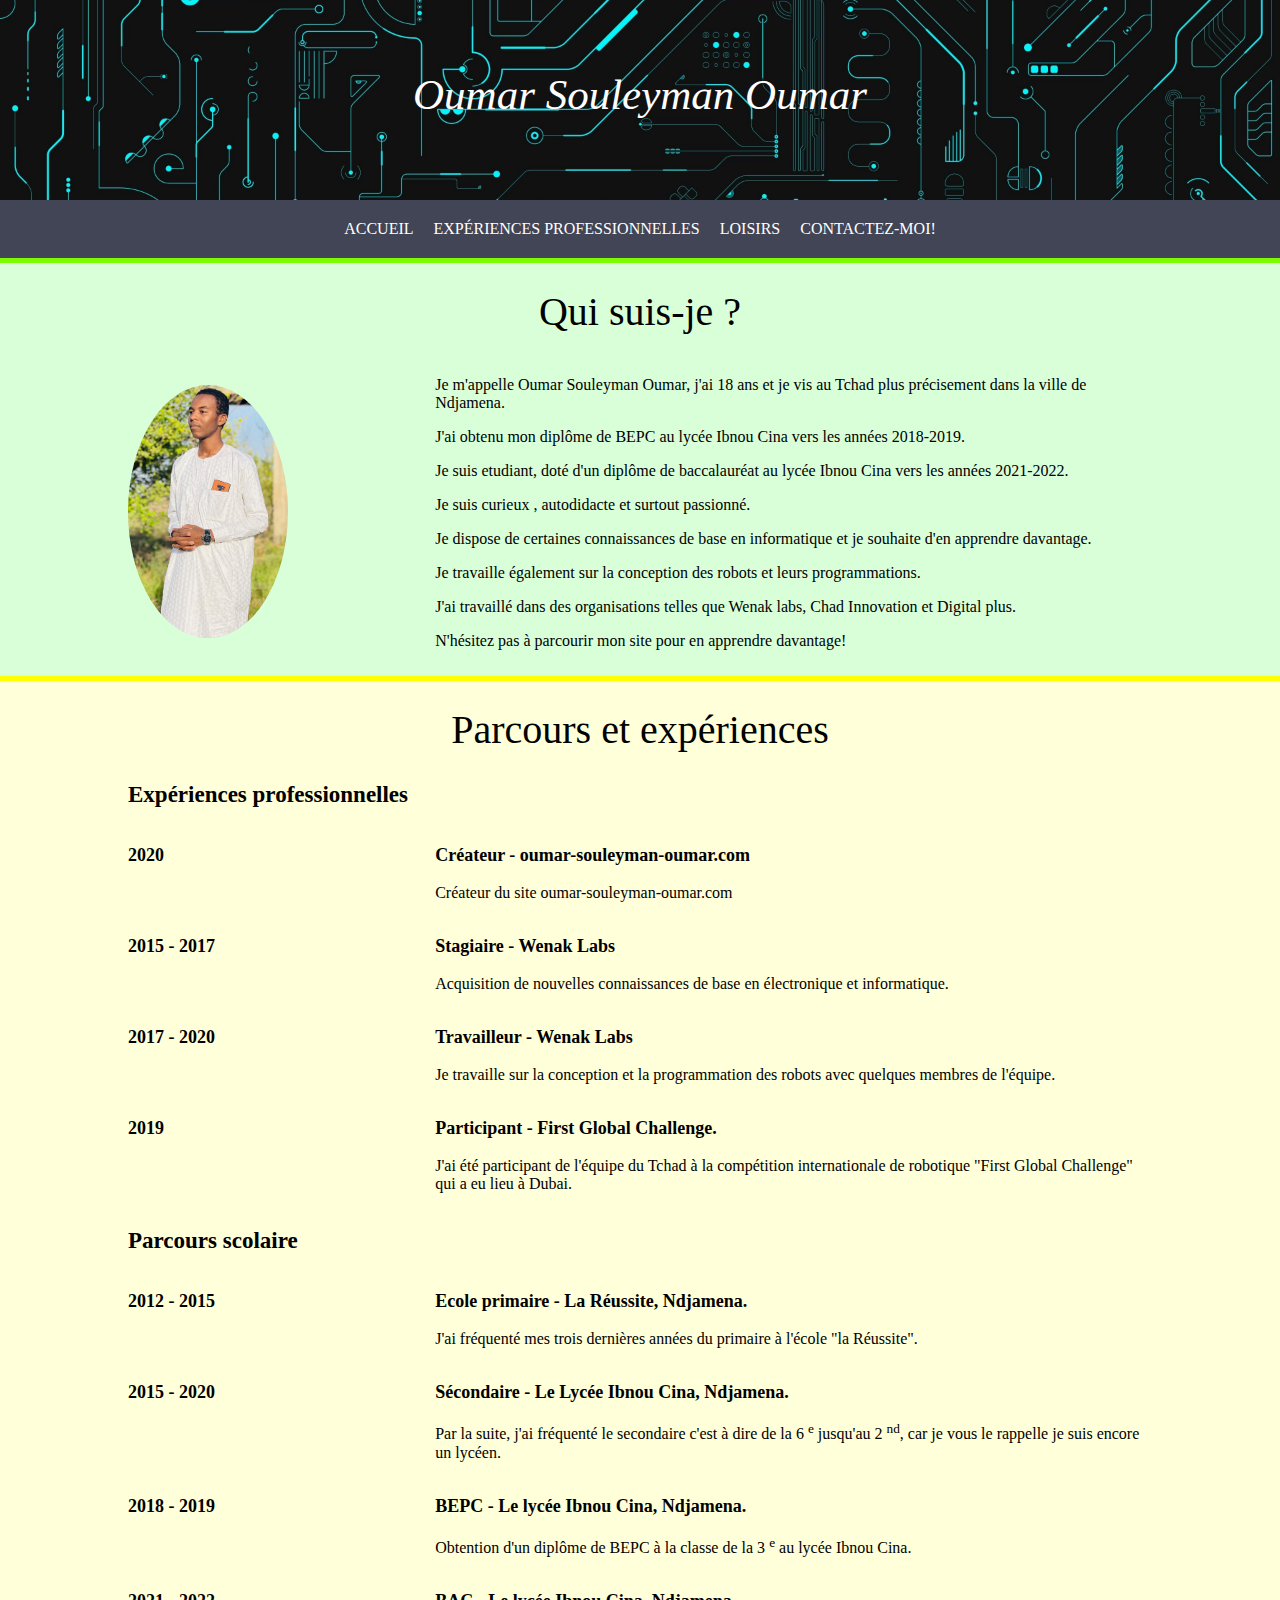
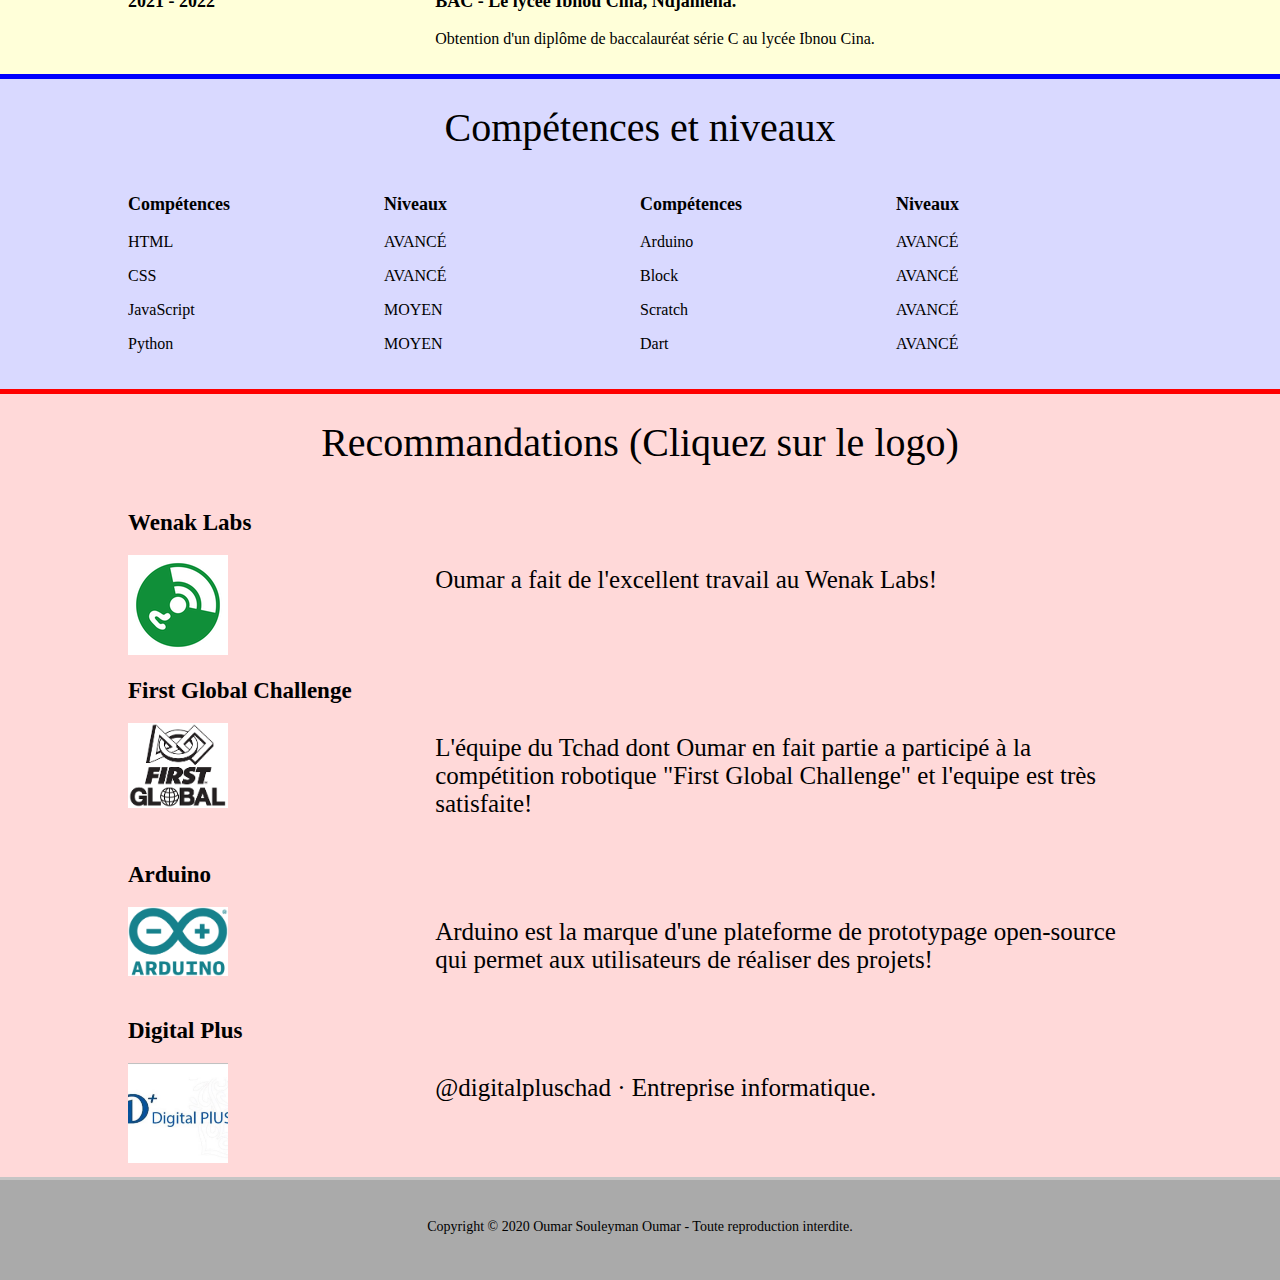
<file: index.html>
<!DOCTYPE html>
<html lang="fr-FR">

<head>
    <meta charset="UTF-8">
    <meta name="viewport" content="width=device-width, initial-scale=1.0">
    <meta http-equiv="X-UA-Compatible" content="ie=edge">
    <meta name="description" content="présentation de Oumar Souleyman Oumar - CV">
    <link rel="stylesheet" href="Mon_CV.css">
    <link rel="shortcut icon" href="Images/Mon_image.jpeg">
    <title>oumar-souleyman-oumar.com</title>
</head>

<body>

    <header>
        <div class="headdiv">
            <h1>Oumar Souleyman Oumar</h1>
        </div>
    </header>

    <nav>
        <div class="table">
            <ul>
                <li class="menu-acc">
                    <a href="index.html">Accueil</a>
                </li>
                <li class="menu-exp">
                    <a href="Expériences.html">Expériences professionnelles</a>
                </li>
                <li class="menu-hob">
                    <a href="Loisirs.html">Loisirs</a>
                </li>
                <li class="menu-con">
                    <a href="Contact.html">Contactez-moi!</a>
                </li>
            </ul>
        </div>
    </nav>

    <article>

        <section class="présentation">
            <div class="sec">
                <h1>Qui suis-je ?</h1>
                <div class="pré">
                    <div class="left">
                        <img src="Images/Mon_image.jpeg" alt="Ma photo" width="150px">
                    </div>
                    <div class="right">
                        <p>Je m'appelle Oumar Souleyman Oumar, j'ai 18 ans et je vis au Tchad plus précisement dans la ville
                            de Ndjamena.
                        </p>
                        <p>J'ai obtenu mon diplôme de BEPC au lycée Ibnou Cina vers les années 2018-2019.</p>
                        <p>Je suis etudiant, doté d'un diplôme de baccalauréat au lycée Ibnou Cina vers les années 2021-2022.</p>
                        <p>Je suis curieux , autodidacte et surtout passionné.</p>
                        <p>Je dispose de certaines connaissances de base en informatique et je souhaite d'en apprendre davantage.</p>
                        <p>Je travaille également sur la conception des robots et leurs programmations.</p>
                        <p>J'ai travaillé dans des organisations telles que Wenak labs, Chad Innovation et Digital plus.</p>
                        <p>N'hésitez pas à parcourir mon site pour en apprendre davantage!</p>
                    </div>
                </div>
            </div>
        </section>

        <section class="parcours">
            <div class="sec">
                <h1>Parcours et expériences</h1>
                <h2>Expériences professionnelles</h2>
                <div class="exp">
                    <div class="left">
                        <h3>2020</h3>
                    </div>
                    <div class="right">
                        <h3>Créateur - oumar-souleyman-oumar.com</h3>
                        <p>Créateur du site oumar-souleyman-oumar.com</p>
                    </div>
                </div>
                <div class="exp">
                    <div class="left">
                        <h3>2015 - 2017</h3>
                    </div>
                    <div class="right">
                        <h3>Stagiaire - Wenak Labs</h3>
                        <p>Acquisition de nouvelles connaissances de base en électronique et informatique.</p>
                    </div>
                </div>
                <div class="exp">
                    <div class="left">
                        <h3>2017 - 2020</h3>
                    </div>
                    <div class="right">
                        <h3>Travailleur - Wenak Labs</h3>
                        <p>Je travaille sur la conception et la programmation des robots avec quelques membres de l'équipe.</p>
                    </div>
                </div>
                <div class="exp">
                    <div class="left">
                        <h3>2019</h3>
                    </div>
                    <div class="right">
                        <h3>Participant - First Global Challenge.</h3>
                        <p>J'ai été participant de l'équipe du Tchad à la compétition internationale de robotique "First Global
                            Challenge" qui a eu lieu à Dubai.</p>
                    </div>
                </div>
                <h2>Parcours scolaire</h2>
                <div class="exp">
                    <div class="left">
                        <h3>2012 - 2015</h3>
                    </div>
                    <div class="right">
                        <h3>Ecole primaire - La Réussite, Ndjamena.</h3>
                        <p>J'ai fréquenté mes trois dernières années du primaire à l'école "la Réussite".</p>
                    </div>
                </div>
                <div class="exp">
                    <div class="left">
                        <h3>2015 - 2020</h3>
                    </div>
                    <div class="right">
                        <h3>Sécondaire - Le Lycée Ibnou Cina, Ndjamena.</h3>
                        <p>Par la suite, j'ai fréquenté le secondaire c'est à dire de la 6
                            <sup>e</sup> jusqu'au 2
                            <sup>nd</sup>, car je vous le rappelle je suis encore un lycéen.</p>
                    </div>
                </div>
                <div class="exp">
                    <div class="left">
                        <h3>2018 - 2019</h3>
                    </div>
                    <div class="right">
                        <h3>BEPC - Le lycée Ibnou Cina, Ndjamena.</h3>
                        <p>Obtention d'un diplôme de BEPC à la classe de la 3
                            <sup>e</sup> au lycée Ibnou Cina.</p>
                    </div>

                    <div class="left">
                        <h3>2021 - 2022</h3>
                    </div>
                    <div class="right">
                        <h3>BAC - Le lycée Ibnou Cina, Ndjamena.</h3>
                        <p>Obtention d'un diplôme de baccalauréat série C au lycée Ibnou Cina.</p>
                    </div>
                </div>
            </div>
        </section>

        <section class="compétences">
            <div class="sec">
                <h1>Compétences et niveaux</h1>
                <div class="comp">
                    <div class="cleft">
                        <div class="leftcleft">
                            <h3>Compétences</h3>
                            <p>HTML</p>
                            <p>CSS</p>
                            <p>JavaScript</p>
                            <p>Python</p>
                        </div>
                        <div class="rightcleft">
                            <h3>Niveaux</h3>
                            <p>AVANCÉ</p>
                            <p>AVANCÉ</p>
                            <P>MOYEN</P>
                            <P>MOYEN</P>
                        </div>
                    </div>
                    <div class="cright">
                        <div class="leftcright">
                            <h3>Compétences</h3>
                            <p>Arduino</p>
                            <p>Block</p>
                            <p>Scratch</p>
                            <p>Dart</p>
                        </div>
                        <div class="rightcright">
                            <h3>Niveaux</h3>
                            <p>AVANCÉ</p>
                            <p>AVANCÉ</p>
                            <P>AVANCÉ</P>
                            <P>AVANCÉ</P>
                        </div>
                    </div>
                </div>
            </div>
        </section>

        <section class="recommandations">
            <div class="sec">
                <h1>Recommandations (Cliquez sur le logo)</h1>
                <div class="reco">
                    <div class="left">
                        <h2>Wenak Labs</h2>
                        <a href="https://www.facebook.com/search/top?q=wenaklabs" target="_blank">
                            <img src="Images/wenaklabs.png" alt="Site à visiter" width="100px">
                        </a>
                    </div>
                    <div class="right">
                        <p class="preco">Oumar a fait de l'excellent travail au Wenak Labs!</p>
                    </div>
                </div>
                <div class="reco">
                    <div class="left">
                        <h2>First Global Challenge</h2>
                        <a href="https://first.global/fr/fgc/" target="_blank">
                            <img src="Images/firstglobal.png" alt="PDF à télécharger" width="100px">
                        </a>
                    </div>
                    <div class="right">
                        <p class="preco">L'équipe du Tchad dont Oumar en fait partie a participé à la compétition robotique "First Global Challenge" et l'equipe est très satisfaite!</p>
                    </div>
                </div>
                <div class="reco">
                    <div class="left">
                        <h2>Arduino</h2>
                        <a href="https://www.arduino.cc/" target="_blank">
                            <img src="Images/arduino_logo.png" alt="PDF à télécharger" width="100px">
                        </a>
                    </div>
                    <div class="right">
                        <p class="preco">Arduino est la marque d'une plateforme de prototypage open-source qui permet aux utilisateurs de réaliser des projets!</p>
                    </div>
                </div>
                <div class="reco">
                    <div class="left">
                        <h2>Digital Plus</h2>
                        <a href="https://www.facebook.com/digitalpluschad/" target="_blank">
                            <img src="Images/digitalplus.jpg" alt="PDF à télécharger" width="100px">
                        </a>
                    </div>
                    <div class="right">
                        <p class="preco">@digitalpluschad  · Entreprise informatique.</p>
                    </div>
                </div>
            </div>
        </section>

    </article>

    <footer>
        <p>Copyright &copy; 2020 Oumar Souleyman Oumar - Toute reproduction interdite.</p>
    </footer>

</body>

</html>
</file>
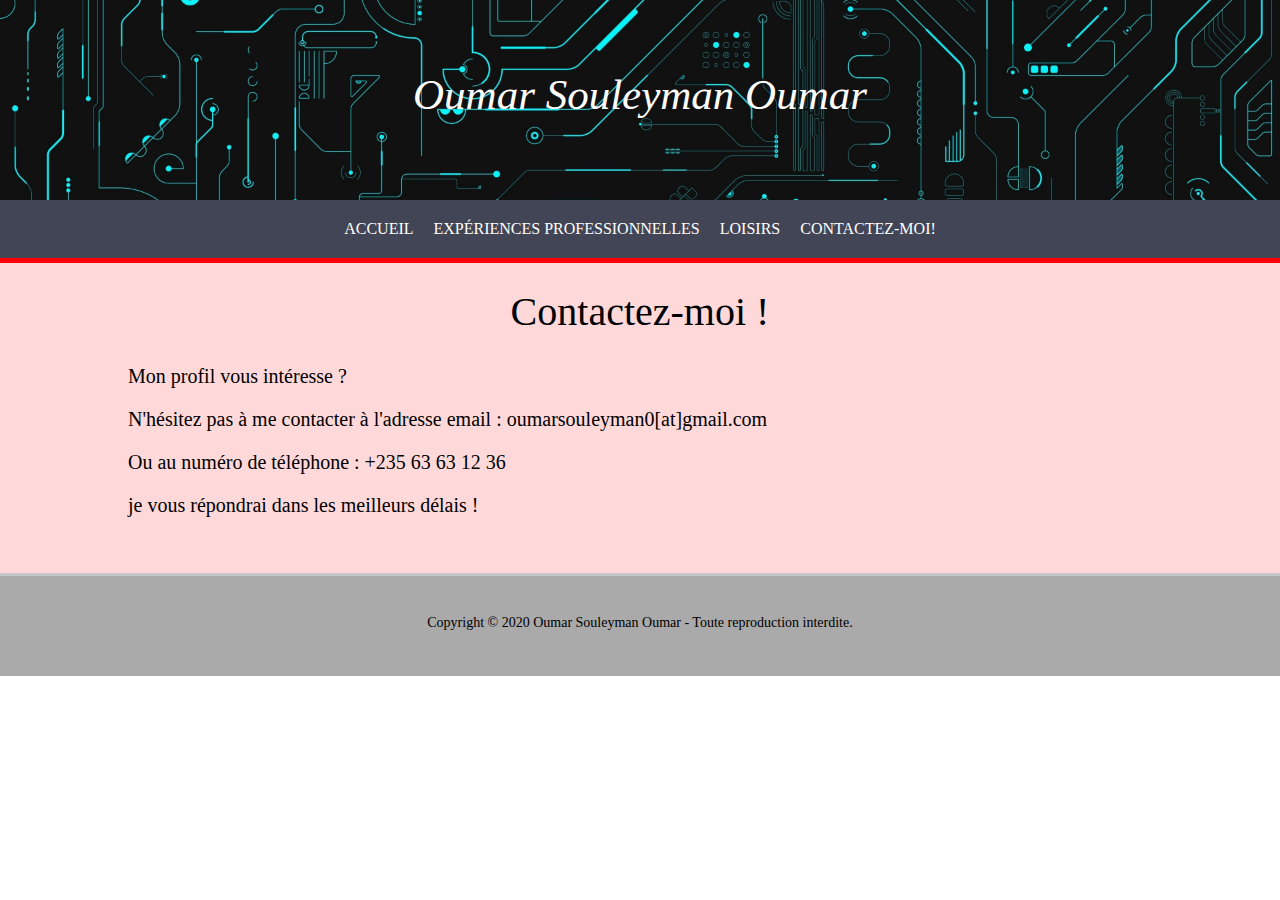
<file: Contact.html>
<!DOCTYPE html>
<html lang="en">

<head>
    <meta charset="UTF-8">
    <meta name="viewport" content="width=device-width, initial-scale=1.0">
    <meta http-equiv="X-UA-Compatible" content="ie=edge">
    <meta name="description" content="présentation de Oumar Souleyman Oumar - CV">
    <link rel="stylesheet" href="Mon_CV.css">
    <link rel="shortcut icon" href="Images/Mon_image.jpg">
    <title>oumar-souleyman-oumar.com</title>
</head>

<body>

    <header>
        <div class="headdiv">
            <h1>Oumar Souleyman Oumar</h1>
        </div>
    </header>

    <nav>
        <div class="table">
            <ul>
                <li class="menu-acc">
                    <a href="index.html">Accueil</a>
                </li>
                <li class="menu-exp">
                    <a href="Expériences.html">Expériences professionnelles</a>
                </li>
                <li class="menu-hob">
                    <a href="Loisirs.html">Loisirs</a>
                </li>
                <li class="menu-con">
                    <a href="Contact.html">Contactez-moi!</a>
                </li>
            </ul>
        </div>
    </nav>

    <article>
        <section class="contac">
            <div class="sec">
                <h1>Contactez-moi !</h1>
                <div class="contacdiv">
                    <p>Mon profil vous intéresse ?</p>
                    <p>N'hésitez pas à me contacter à l'adresse email : oumarsouleyman0[at]gmail.com</p>
                    <p>Ou au numéro de téléphone : +235 63 63 12 36</p>
                    <p>je vous répondrai dans les meilleurs délais !</p>
                </div>
            </div>
        </section>
    </article>

    <footer>
        <p>Copyright &copy; 2020 Oumar Souleyman Oumar - Toute reproduction interdite.</p>
    </footer>

</body>

</html>
</file>
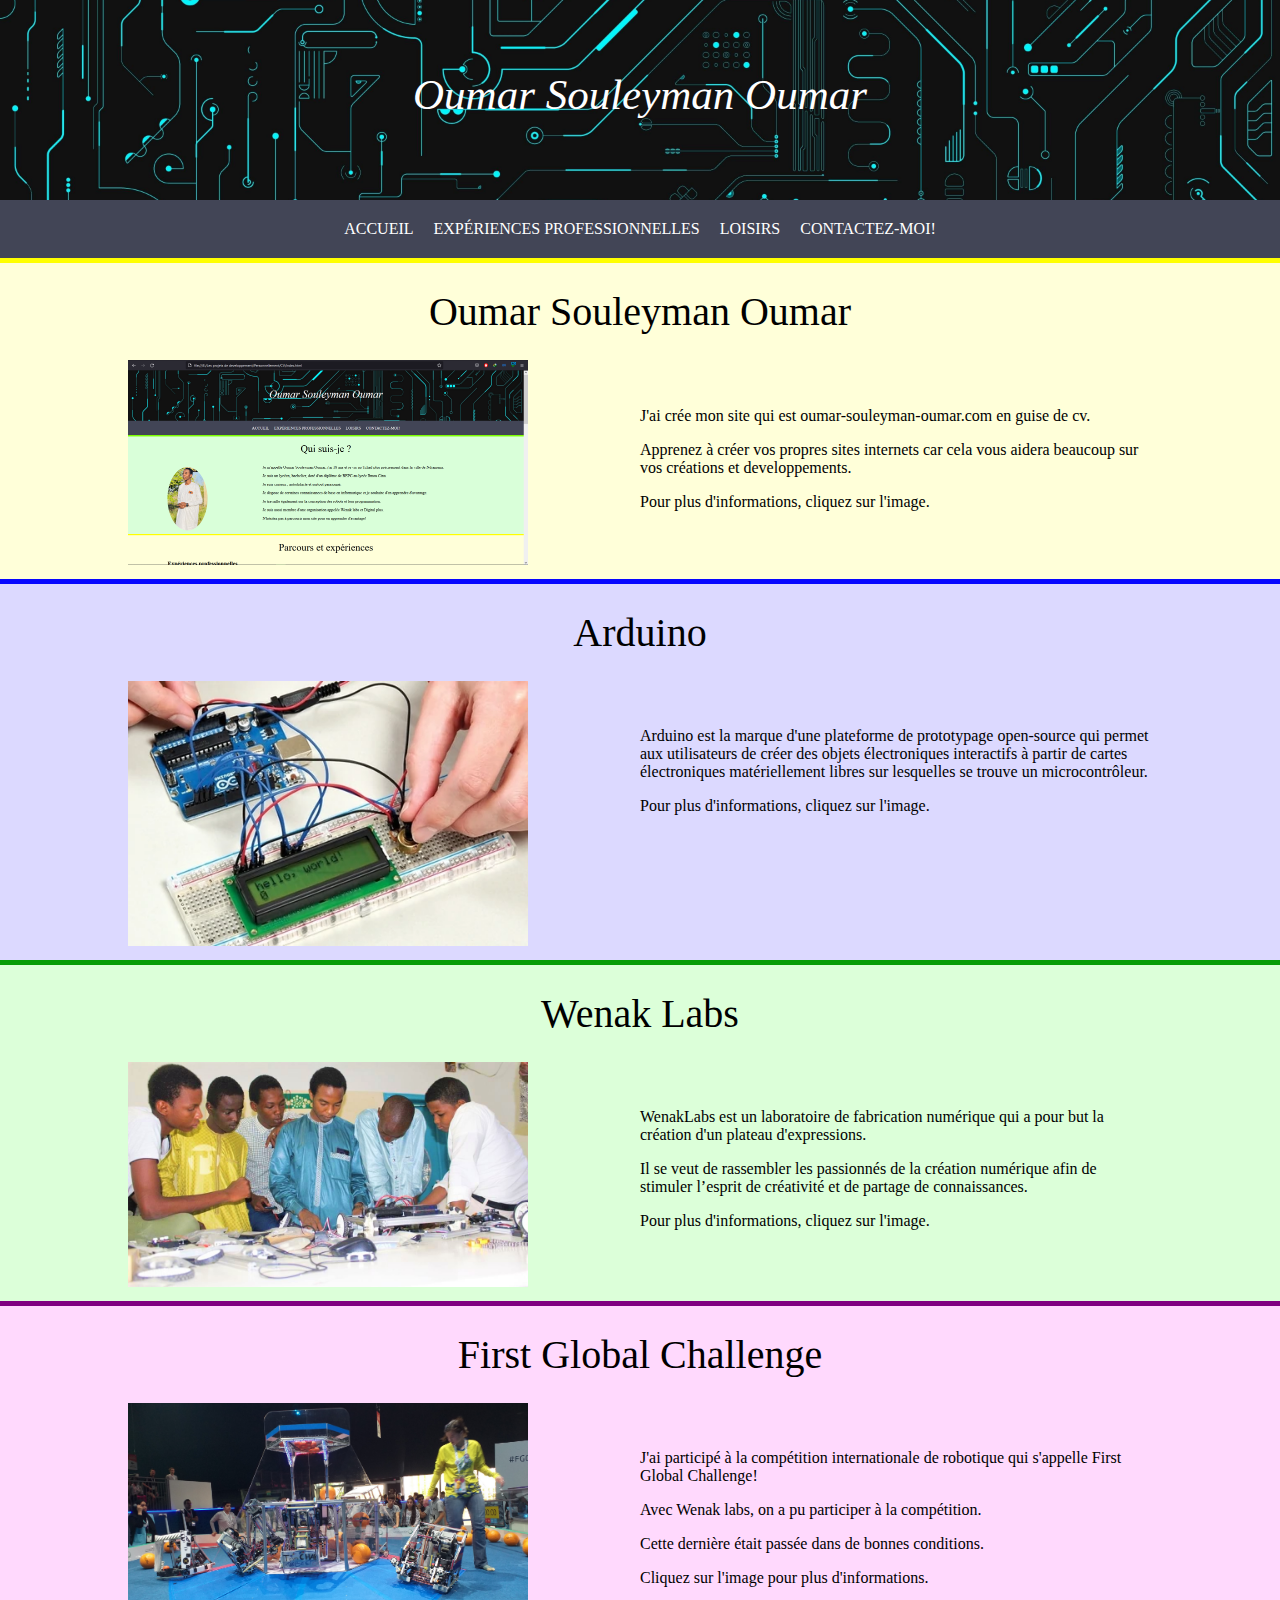
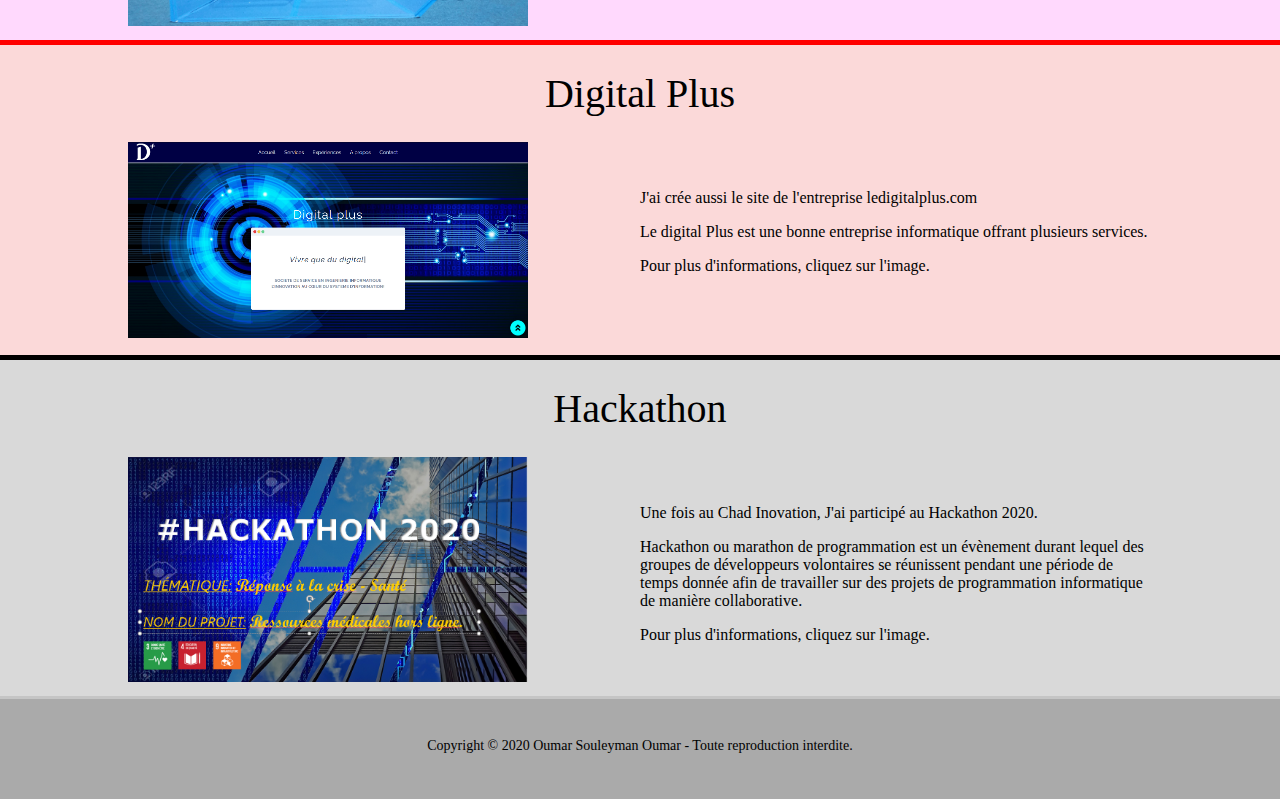
<file: Expériences.html>
<!DOCTYPE html>
<html lang="en">

<head>
    <meta charset="UTF-8">
    <meta name="viewport" content="width=device-width, initial-scale=1.0">
    <meta http-equiv="X-UA-Compatible" content="ie=edge">
    <meta name="description" content="présentation de Oumar Souleyman Oumar - CV">
    <link rel="stylesheet" href="Mon_CV.css">
    <link rel="shortcut icon" href="Images/Mon_image.jpeg">
    <title>oumar-souleyman-oumar.com</title>
</head>

<body>

    <header>
        <div class="headdiv">
            <h1>Oumar Souleyman Oumar</h1>
        </div>
    </header>

    <nav>
        <div class="table">
            <ul>
                <li class="menu-acc">
                    <a href="index.html">Accueil</a>
                </li>
                <li class="menu-exp">
                    <a href="Expériences.html">Expériences professionnelles</a>
                </li>
                <li class="menu-hob">
                    <a href="Loisirs.html">Loisirs</a>
                </li>
                <li class="menu-con">
                    <a href="Contact.html">Contactez-moi!</a>
                </li>
            </ul>
        </div>
    </nav>

    <article>
        <section class="rose">
            <div class="sec">
                <h1>Oumar Souleyman Oumar</h1>
                <div class="roseexp">
                    <div class="roleft">
                        <a href="index.html"><img src="Images/img_mon_site.PNG"
                                alt="Photo de mon site"></a>
                    </div>
                    <div class="roright">
                        <p>J'ai crée mon site qui est oumar-souleyman-oumar.com en guise de cv.</p>
                        <p>Apprenez à créer vos propres sites internets car cela vous aidera beaucoup sur vos créations et developpements.</p>
                        <p>Pour plus d'informations, cliquez sur l'image.</p>
                    </div>
                </div>
            </div>
        </section>
        <section class="arduino">
            <div class="sec">
                <h1>Arduino</h1>
                <div class="roseexp">
                    <div class="roleft">
                        <a href="https://www.arduino.cc/" target="_blank"><img src="Images/arduinoexp.webp"
                                alt="Photo Wenak labs"></a>
                    </div>
                    <div class="roright">
                        <p>Arduino est la marque d'une plateforme de prototypage open-source qui permet aux utilisateurs de créer des objets électroniques interactifs à partir de cartes électroniques matériellement libres sur lesquelles se trouve un microcontrôleur.</p>
                        <p>Pour plus d'informations, cliquez sur l'image.</p>
                    </div>
                </div>
            </div>
    </section>
        <section class="wenak">
                <div class="sec">
                    <h1>Wenak Labs</h1>
                    <div class="roseexp">
                        <div class="roleft">
                            <a href="https://www.facebook.com/WenakLabs" target="_blank"><img src="Images/img_wenak.JPG"
                                    alt="Photo Wenak labs"></a>
                        </div>
                        <div class="roright">
                            <p>WenakLabs est un laboratoire de fabrication numérique qui a pour but la création d'un plateau d'expressions.</p>
                            <p>Il se veut de rassembler les passionnés de la création numérique afin de stimuler l’esprit de créativité et de partage de connaissances.</p>
                            <p>Pour plus d'informations, cliquez sur l'image.</p>
                        </div>
                    </div>
                </div>
        </section>
        <section class="first">
                <div class="sec">
                    <h1>First Global Challenge</h1>
                    <div class="roseexp">
                        <div class="roleft">
                            <a href="https://first.global/fgc/" target="_blank"><img src="Images/img_first.jpg"
                                    alt="Photo de First Global"></a>
                        </div>
                        <div class="roright">
                            <p>J'ai participé à la compétition internationale de robotique qui s'appelle First Global Challenge!</p>
                            <p>Avec Wenak labs, on a pu participer à la compétition.</p>
                            <p>Cette dernière était passée dans de bonnes conditions.</p>
                            <p>Cliquez sur l'image pour plus d'informations.</p>
                        </div>
                    </div>
                </div>
            </section>
        <section class="digital">
            <div class="sec">
                <h1>Digital Plus</h1>
                <div class="roseexp">
                    <div class="roleft">
                        <a href="http://ledigitalplus.com" target="_blank"><img src="Images/digital.PNG"
                                alt="Photo de Travel Agency"></a>
                    </div>
                    <div class="roright">
                        <p>J'ai crée aussi le site de l'entreprise ledigitalplus.com</p>
                        <p>Le digital Plus est une bonne entreprise informatique offrant plusieurs services.</p>
                        <p>Pour plus d'informations, cliquez sur l'image.</p>
                    </div>
                </div>
            </div>
        </section>
        <section class="hackathon">
            <div class="sec">
                <h1>Hackathon</h1>
                <div class="roseexp">
                    <div class="roleft">
                        <a href="https://globallegalhackathon.ro/" target="_blank"><img src="Images/Hackathon 2020.PNG"
                                alt="Photo de Hackathon"></a>
                    </div>
                    <div class="roright">
                        <p>Une fois au Chad Inovation, J'ai participé au Hackathon 2020.</p>
                        <p>Hackathon ou marathon de programmation est un évènement durant lequel des groupes de développeurs volontaires se réunissent pendant une période de temps donnée afin de travailler sur des projets de programmation informatique de manière collaborative.</p>
                        <p>Pour plus d'informations, cliquez sur l'image.</p>
                    </div>
                </div>
            </div>
        </section>
    </article>

    <footer>
        <p>Copyright &copy; 2020 Oumar Souleyman Oumar - Toute reproduction interdite.</p>
    </footer>

</body>

</html>
</file>
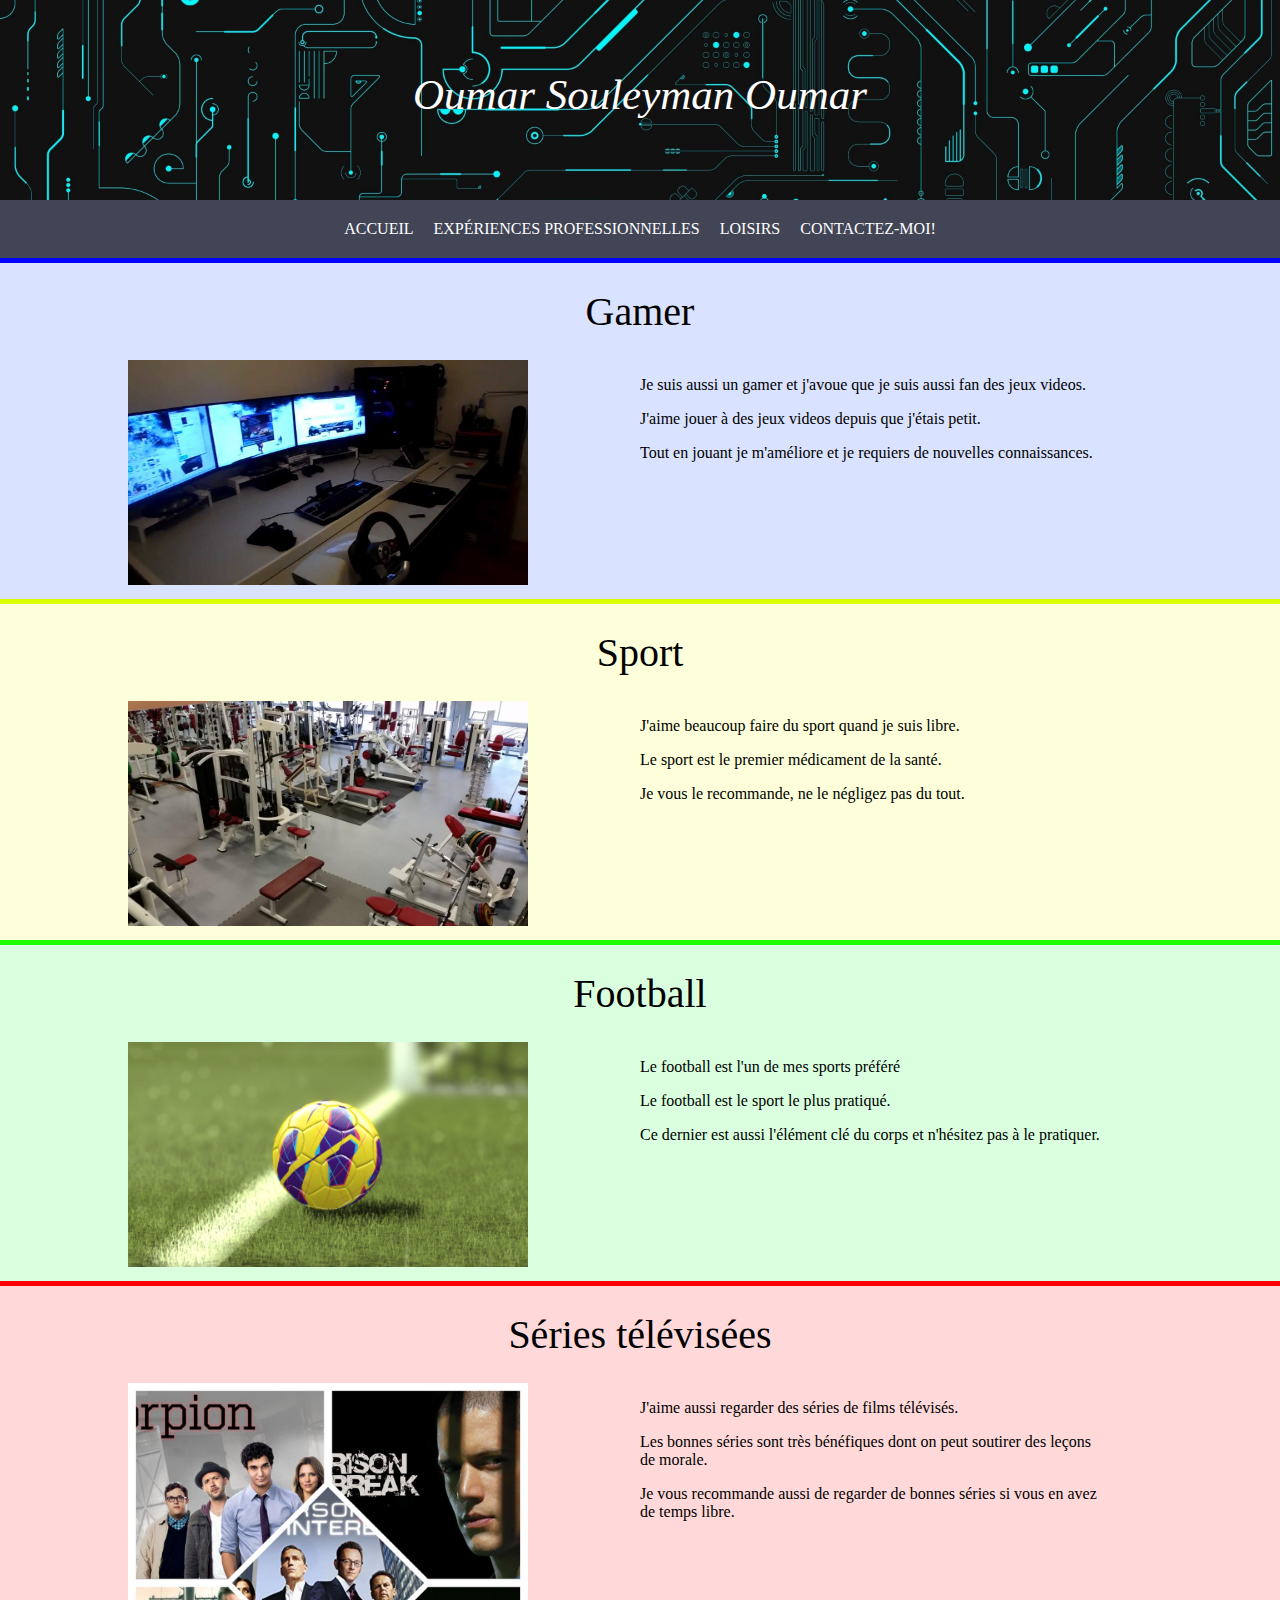
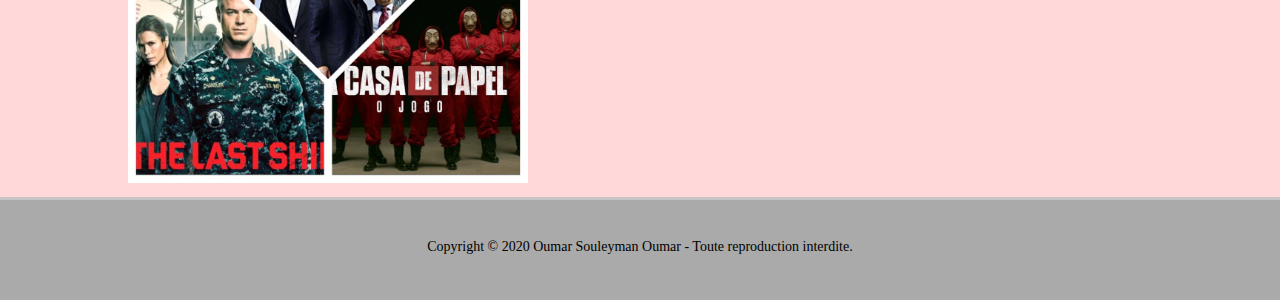
<file: Loisirs.html>
<!DOCTYPE html>
<html lang="en">

<head>
    <meta charset="UTF-8">
    <meta name="viewport" content="width=device-width, initial-scale=1.0">
    <meta http-equiv="X-UA-Compatible" content="ie=edge">
    <meta name="description" content="présentation de Oumar Souleyman Oumar - CV">
    <link rel="stylesheet" href="Mon_CV.css">
    <link rel="shortcut icon" href="Images/Mon_image.jpg">
    <title>oumar-souleyman-oumar.com</title>
</head>

<body>

    <header>
        <div class="headdiv">
            <h1>Oumar Souleyman Oumar</h1>
        </div>
    </header>

    <nav>
        <div class="table">
            <ul>
                <li class="menu-acc">
                    <a href="index.html">Accueil</a>
                </li>
                <li class="menu-exp">
                    <a href="Expériences.html">Expériences professionnelles</a>
                </li>
                <li class="menu-hob">
                    <a href="Loisirs.html">Loisirs</a>
                </li>
                <li class="menu-con">
                    <a href="Contact.html">Contactez-moi!</a>
                </li>
            </ul>
        </div>
    </nav>

    <article>

        <section class="gamer">
            <div class="sec">
                <h1>Gamer</h1>
                <div class="gamleft">
                    <img src="Images/img_gamers.jpg" alt="Photo gamer">
                </div>
                <div class="gamright">
                    <p>Je suis aussi un gamer et j'avoue que je suis aussi fan des jeux videos.</p>
                    <p>J'aime jouer à des jeux videos depuis que j'étais petit.</p>
                    <p>Tout en jouant je m'améliore et je requiers de nouvelles connaissances.</p>
                </div>
            </div>
        </section>
        <section class="sport">
            <div class="sec">
                <h1>Sport</h1>
                <div class="gamleft">
                    <img src="Images/img_sport.jpg" alt="Photo Sport">
                </div>
                <div class="gamright">
                    <p>J'aime beaucoup faire du sport quand je suis libre.</p>
                    <p>Le sport est le premier médicament de la santé.</p>
                    <p>Je vous le recommande, ne le négligez pas du tout.</p>
                </div>
            </div>
        </section>
        <section class="foot">
            <div class="sec">
                <h1>Football</h1>
                <div class="gamleft">
                    <img src="Images/img_foot.png" alt="Photo Football">
                </div>
                <div class="gamright">
                    <p>Le football est l'un de mes sports préféré</p>
                    <p>Le football est le sport le plus pratiqué.</p>
                    <p>Ce dernier est aussi l'élément clé du corps et n'hésitez pas à le pratiquer.</p>
                </div>
            </div>
        </section>
        <section class="série">
            <div class="sec">
                <h1>Séries télévisées</h1>
                <div class="gamleft">
                    <img src="Images/img_séries.jpg" alt="Photo des séries">
                </div>
                <div class="gamright">
                    <p>J'aime aussi regarder des séries de films télévisés.</p>
                    <p>Les bonnes séries sont très bénéfiques dont on peut soutirer des leçons de morale.</p>
                    <p>Je vous recommande aussi de regarder de bonnes séries si vous en avez de temps libre.</p>
                </div>
            </div>
        </section> 

    </article>

    <footer>
        <p>Copyright &copy; 2020 Oumar Souleyman Oumar - Toute reproduction interdite.</p>
    </footer>

</body>

</html>
</file>
<file: Mon_CV.css>
body{
    font-family: 'Times New Roman', Times, serif;
    font: 1rem 'Fira Sans';
    font-size: 15px;
    margin: 0px;
    padding: 0px;
}

header{
    height: 200px;
    background: url(Images/img_circuit.jpg) center no-repeat;
    background-size: 100%;
    width: 100%;
}

.headdiv{
    text-align: center;
}

header h1{
    font-style: oblique;
    font-size: 43px;
    margin-top: 60px;
    position: relative;
    display: inline-block;
    color: white;
}

header h1::after{
    content: '';
    position: absolute;
    width: 0%;
    height: 5px;
    top: 100%;
    left: 50%;
    border-radius: 30px;
    background: -webkit-linear-gradient(left blue, yellow, red);
    background: -moz-linear-gradient(right, blue, yellow, red);
    background: -o-linear-gradient(right, blue, yellow, red);
    background: linear-gradient(to right, blue, yellow, red);
    transition: all 400ms ease;
}

header h1:hover::after{
    width: 100%;
    left: 0%;
}

h1{
    text-align: center;
    font-weight: normal;
    font-size: 40px;
    padding: 10px;
    margin: 15px 40px;
}

h2{
    font-size: 23px;    
}

h3{
    font-size: 18px;
}

footer{
    height: 100px;
    background-color: #AAA;
    border-top: 3px solid rgb(197, 197, 197);
}

footer p{
    text-align: center;
    font-weight: normal;
    font-size: 14px;
    padding-top: 25px;
}

p{
    font-size: 16px;
}

nav{
    width: 100%;
    background-color: #424556;
}

.table{
    display: table;
    margin: 0px auto;
}

nav ul{
    margin: 0px;
    padding: 0px;
}

nav ul li{
    list-style-type: none;
    float: left;
}

nav ul li a{
    position: relative;
    display: inline-block;
    text-transform: uppercase;
    text-decoration: none;
    font-size: 16px;
    padding: 20px 10px;
    color: #FFF;
}

nav ul li a::after{
    content: '';
    width: 0%;
    height: 5px;
    top: 0%;
    left: 50%;
    position: absolute;
    background: red;
    transition: all 400ms ease;
}

nav ul li a:hover::after{
    width: 100%;
    left: 0%;
}

.menu-acc a::after{
    background-color: lawngreen;
}

.menu-exp a::after{
    background-color: yellow;
}

.menu-hob a::after{
    background-color: blue;
}

.menu-con a::after{
    background-color: red;
}

.menu-acc a:hover{
    background-color: rgba(0, 255, 0, 0.15);
}

.menu-exp a:hover{
    background-color: rgba(255, 255, 0, 0.15);
}

.menu-hob a:hover{
    background-color: rgba(0, 0, 255, 0.15);
}

.menu-con a:hover{
    background-color: rgba(255, 0, 0, 0.15);
}

.présentation{
    background-color: rgba(0, 255, 0, 0.15);
    border-top: 5px solid lawngreen;
}

.parcours{
    background-color: rgba(255, 255, 0, 0.15);
    border-top: 5px solid yellow;
}

.compétences{
    background-color: rgba(0, 0, 255, 0.15);
    border-top: 5px solid blue;
}

.recommandations{
    background-color: rgba(255, 0, 0, 0.15);
    border-top: 5px solid red;
}

nav ul li:hover a{
    padding: 20px 10px 20px 10px;
}

.présentation img{
    width:160px;
    clip-path:ellipse(50% 50%);
}

section{
    width: 100%;
    min-height: 300px;
    margin-bottom: 0px;
    padding-bottom: 10px;
}

.sec{
    margin: 0px 10%;
}
section.présentation div.pré div.left{
    margin-top: 25px;
}

.sec::after, .pré::after, .exp::after, .comp::after, .reco::after{
    display: table;
    clear: both;
    content: "";
}

.left{
    width: 30%;
    float: left;
}

.right{
    width: 70%;
    float: left;
}

.cleft{
    width: 50%;
    float: left;
}

.cright{ 
    width: 50%;
    float: left;
}
.leftcleft, .rightcright, .leftcright, .rightcright{
    width: 50%;
    float: left;
}

.preco{
    padding-top: 50px;
    font-size: 25px;
}

/* PARTIE EXPÉRIENCES PROFESSIONELLES */

.rose{
    background-color: rgba(255, 255, 0, 0.15);
    border-top: 5px solid yellow;
}

.first{
    background-color: rgba(255, 0, 242, 0.15);
    border-top: 5px solid purple;
}

.digital{
    background-color: rgba(226, 0, 0, 0.15);
    border-top: 5px solid rgb(255, 0, 0);
}
.hackathon{
    background-color: rgba(0, 0, 0, 0.15);
    border-top: 5px solid rgb(0, 0, 0);
}

.wenak{
    background-color: rgba(21, 255, 0, 0.15);
    border-top: 5px solid rgb(7, 156, 7);
}

.arduino{
    background-color: rgba(21, 0, 255, 0.15);
    border-top: 5px solid rgb(7, 7, 255);
}

.roseexp::after{
    display: table;
    clear: both;
    content: "";
}

.roseexp img{
    width: 100%;
    max-width: 400px;
}

.roleft{
    width: 45%;
    float: left;
}

.roright{
    width: 50%;
    float: left;
    margin-left: 5%;
    margin-top: 3%;
}


/* PARTIE LOISIRS */

.gamleft{
    width: 50%;
    float: left;
}

.gamright{
    width: 45%;
    float: left;
}

.gamer img{
    width: 100%;
    max-width: 400px;
}

.gamer{
    background-color: rgba(0, 60, 255, 0.15);
    border-top: 5px solid blue;
}

.sport{
    background-color: rgba(238, 255, 0, 0.15);
    border-top: 5px solid rgb(217, 255, 0);
}

.sport img{
    width: 100%;
    max-width: 400px;
}

.foot{
    background-color: rgba(0, 255, 34, 0.15);
    border-top: 5px solid rgb(30, 255, 0);
}

.foot img{
    width: 100%;
    max-width: 400px;
}

.série{
    background-color: rgba(255, 0, 0, 0.15);
    border-top: 5px solid rgb(255, 0, 0);
}

.série img{
    width: 100%;
    max-width: 400px;
}

.contac{
    background-color: rgba(255, 0, 0, 0.15);
    border-top: 5px solid red;
}

.contacdiv p{
    font-size: 20px;
    font-weight: normal;
    font-family:'Forte', Times New Roman, Times, serif
}

@media screen and (max-width: 680px){
    header{
        height: 80px;
    }
    header h1{
        margin-top: 20px;
        font-size: 20px;
    }
    footer{
        height: 70px;
    }
    footer p{
        padding-top: 15px;
        font-size: 12px;
    }
    section{
        margin-bottom: 0px;
        padding-bottom: 5px;
    }
    .sec p{
        font-size: 16px;
    }
    h1{
        font-size: 30px;
        padding: 10px;
    }
    h2{
        font-size: 20px;
    }
    h3{
        font-size: 15px;
    }
    p{
        font-size: 15px;
    }
    nav ul li a{
        font-size: 11px;
        padding: 10px 4px;
        font-weight: normal;
        font-family: Cambria, Cochin, Georgia, Times, 'Times New Roman', serif;
    }

    nav ul li.menu-acc{
        float: none;
    }
    nav ul li.menu-acc a{
        display: block;
        text-align: center;
    }

    nav ul li:hover a{
        padding: 10px 4px 10px 4px;
    }
    .cleft, .cright{
        width: 100%;
    }
    .preco{
        padding-top: 0px;
    }
    .pré .left, .reco .left, .roleft, .pré .right, .reco .right, .rorigh, .gamleft, .roright, .gamright{
        float: none;
        text-align: center;
        width: 100%;
        margin-left: 0%;
    }
    .contacdiv p{
        font-size: 16px;
    }
}
</file>
